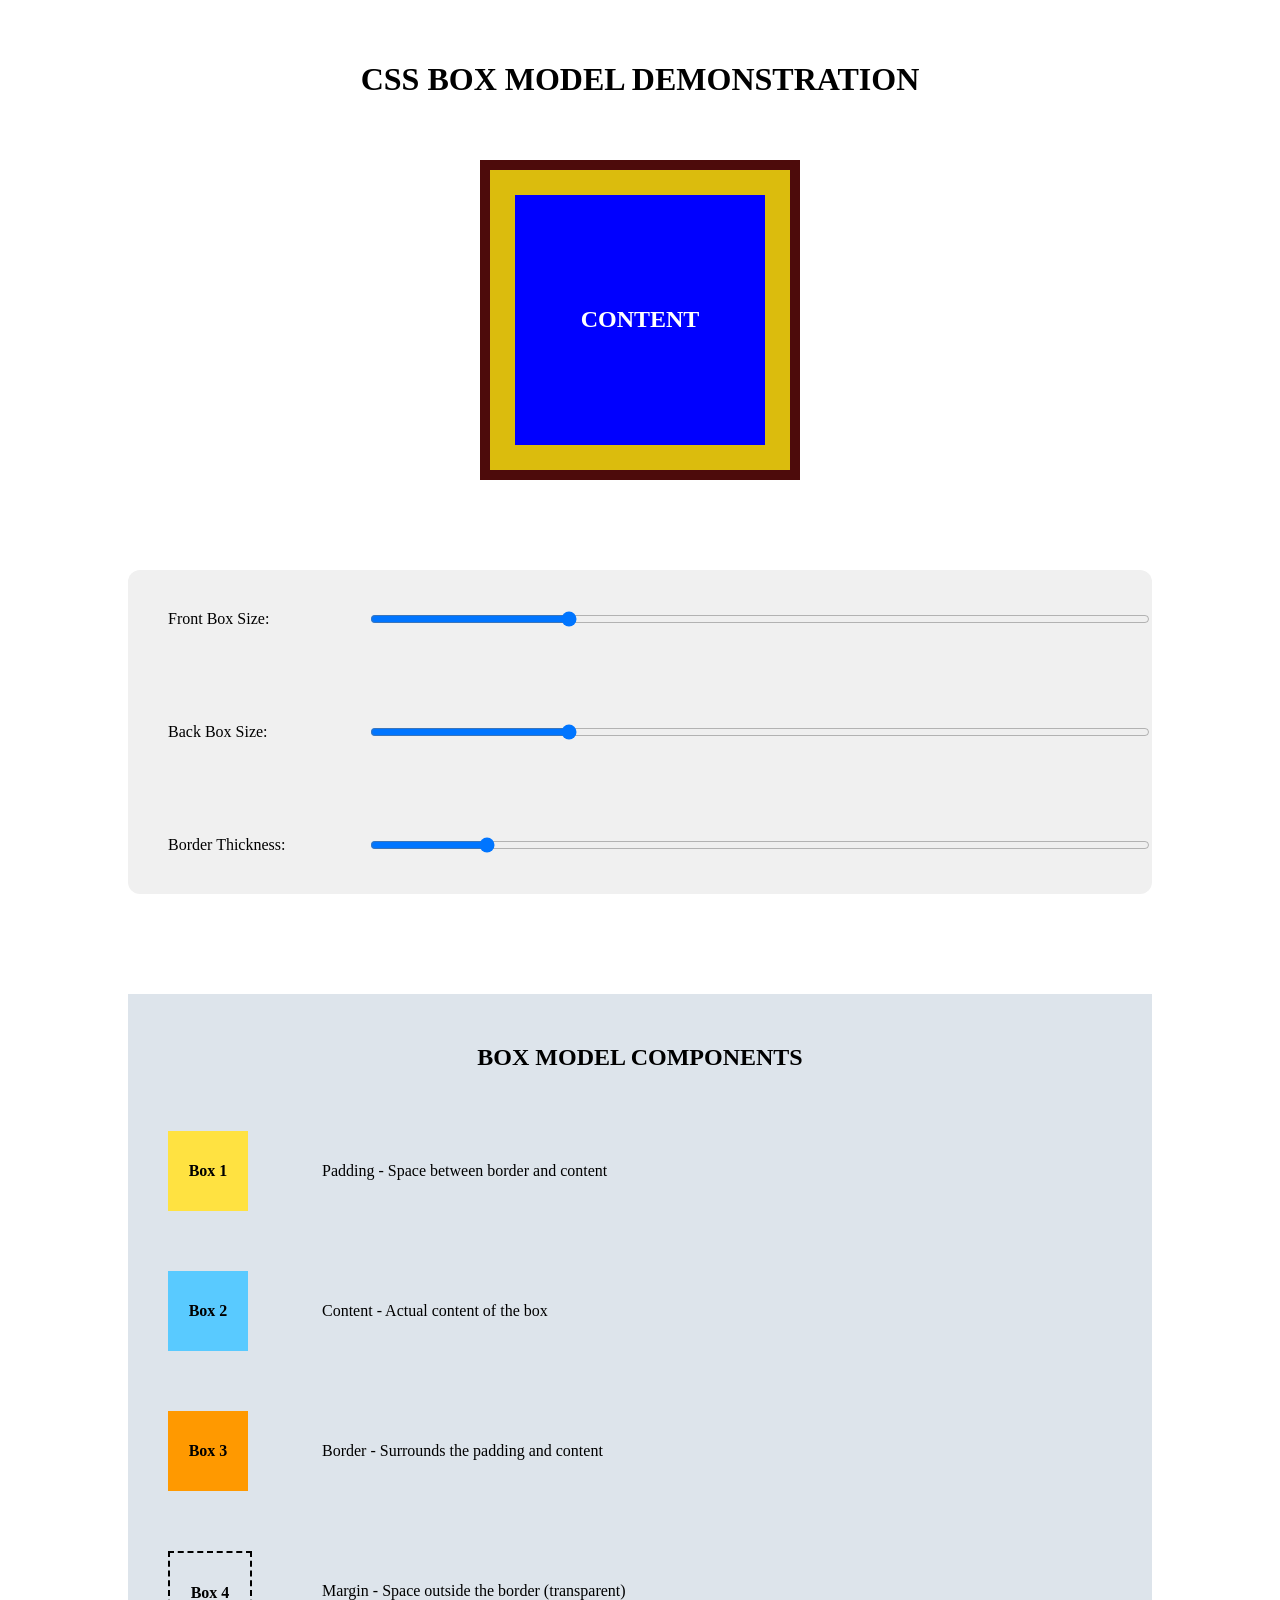
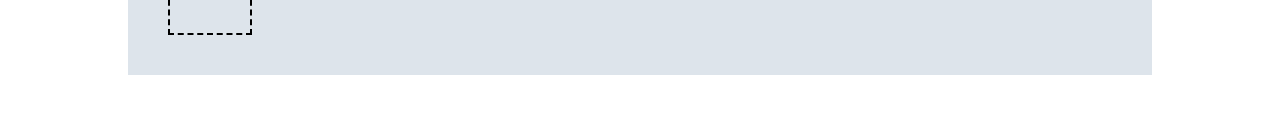
<file: 18-08-2025/index.html>
<!DOCTYPE html>
<html>
<head>
  <meta charset="UTF-8">
  <meta name="viewport" content="width=device-width, initial-scale=1.0">
  <title>CSS BOX MODEL</title>
  <style>
    body {
      display: flex;
      flex-direction: column;
      justify-content: center;
      align-items: center;
      margin: 0;
      padding: 40px 0;
    }

    .container {
      margin-top: 200px;
      margin-bottom: 100px;
      position: relative;
      display: flex;
      justify-content: center;
      align-items: center;
    }

    .back-box {
      width: 300px;
      height: 300px;
      background-color: rgb(219, 188, 13);
      position: absolute;
      z-index: 0;
      border: 10px solid rgb(77, 11, 11);
      transition: all 0.3s ease;
      top: 50%;
      left: 50%;
      transform: translate(-50%, -50%);
    }

    .front-box {
      width: 250px;
      height: 250px;
      background-color: blue;
      position: absolute;
      z-index: 1;
      display: flex;
      align-items: center;
      justify-content: center;
      text-align: center;
      transition: all 0.3s ease;
      top: 50%;
      left: 50%;
      transform: translate(-50%, -50%);
      color: white;
    }

    .controls {
        margin-top: 150px;
      display: flex;
      flex-direction: column;
      gap: 15px;
      width: 80%;
      background-color: #f0f0f0;
      border-radius: 12px;
      margin-bottom: 100px;
    }

    .control-group {
      display: flex;
      align-items: center;
      gap: 10px;
    }

    .control-group label {
      width: 150px;
      margin: 40px;
    }

    input[type="range"] {
      flex: 1;
    }
    .container2 {
      width: 80%;
      background-color: rgb(221, 228, 235);
    }

    .desc {
      background-color: rgb(221, 228, 235);
      width: 80%;
      padding: 20px;
      color: rgb(0, 0, 0);
      display: flex;
      gap: 20px;
    }

    .left-column {
      display: flex;
      flex-direction: column;
      gap: 20px;
      flex: 1;
    }

    .small-box {
      width: 80px;
      height: 80px;
      margin: 20px;
      display: flex;
      align-items: center;
      justify-content: center;
      font-weight: bold;
      color: black;
    }

    .small-box:nth-child(1) {
      background-color: rgb(255, 226, 65); /* Yellow */
    }

    .small-box:nth-child(2) {
      background-color: rgb(89, 202, 255); /* Blue */
    }

    .small-box:nth-child(3) {
      background-color: rgb(255, 153, 0); /* Orange */
    }

    .small-box:nth-child(4) {
      border: 2px dashed black;
    }

    .right-column {
      flex: 8;
      display: flex;
      flex-direction: column;
      gap: 20px;
    }

    .desc-box {
      padding: 30px;
      display: flex;
      align-items: center;
      justify-content: flex-start;
      min-height: 60px;
    }
  </style>
</head>
<body>
  <h1 style="text-align: center;">CSS BOX MODEL DEMONSTRATION</h1>
  
  <div class="container">
    <div class="back-box" id="backBox"></div>
    <div class="front-box" id="frontBox"><h2>CONTENT</h2></div>
  </div>

  <div class="controls">
    <div class="control-group">
      <label for="frontSize">Front Box Size:</label>
      <input type="range" id="frontSize" min="200" max="400" value="250">
    </div>
    <div class="control-group">
      <label for="backSize">Back Box Size:</label>
      <input type="range" id="backSize" min="250" max="450" value="300">
    </div>
    <div class="control-group">
      <label for="borderSize">Border Thickness:</label>
      <input type="range" id="borderSize" min="5" max="40" value="10">
    </div>
  </div>
  <div class="container2">
    <h2 style="text-align: center; margin-top: 50px;">BOX MODEL COMPONENTS</h2>
    <div class="desc">
      <div class="left-column">
        <div class="small-box">Box 1</div>
        <div class="small-box">Box 2</div>
        <div class="small-box">Box 3</div>
        <div class="small-box">Box 4</div>
      </div>
      <div class="right-column">
        <div class="desc-box">Padding - Space between border and content</div>
        <div class="desc-box">Content - Actual content of the box</div>
        <div class="desc-box">Border - Surrounds the padding and content</div>
        <div class="desc-box">Margin - Space outside the border (transparent)</div>
      </div>
    </div>
  </div>

  <script>
    const frontBox = document.getElementById("frontBox");
    const backBox = document.getElementById("backBox");

    const frontSize = document.getElementById("frontSize");
    const backSize = document.getElementById("backSize");
    const borderSize = document.getElementById("borderSize");

    // Front Box Size Control
    frontSize.addEventListener("input", () => {
      let size = frontSize.value;
      frontBox.style.width = size + "px";
      frontBox.style.height = size + "px";
    });

    // Back Box Size Control
    backSize.addEventListener("input", () => {
      let size = backSize.value;
      backBox.style.width = size + "px";
      backBox.style.height = size + "px";
    });

    // Border Thickness Control
    borderSize.addEventListener("input", () => {
      backBox.style.borderWidth = borderSize.value + "px";
    });
  </script>
</body>
</html>
</file>
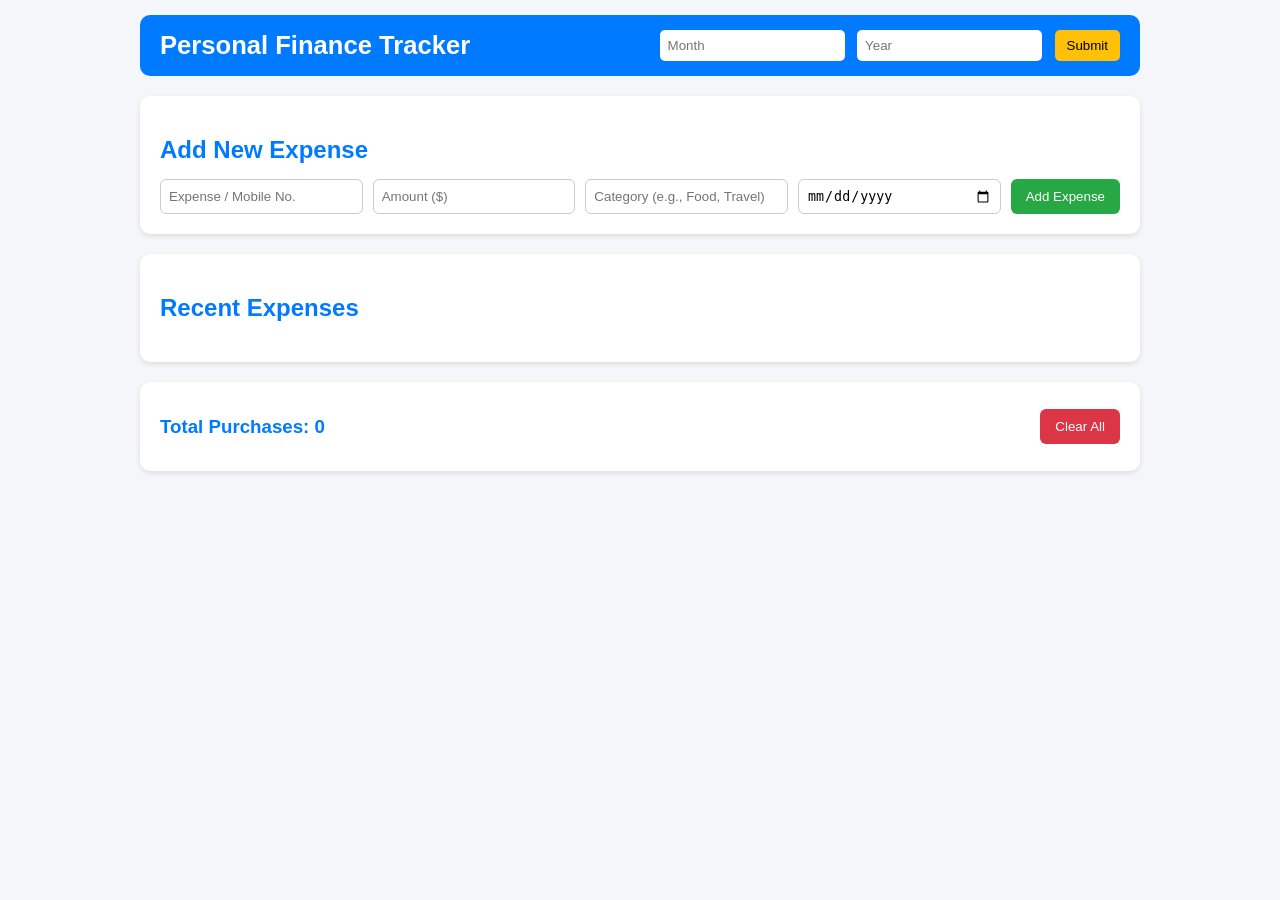
<file: apticracker proj/index.html>
<!DOCTYPE html>
<html lang="en">
<head>
  <meta charset="UTF-8" />
  <meta name="viewport" content="width=device-width, initial-scale=1.0" />
  <title>Personal Finance Tracker</title>
  <link rel="stylesheet" href="style.css" />
</head>
<body>
  <div class="container">
    

    <header>
      <h1>Personal Finance Tracker</h1>
      <div class="header-right">
        <input type="text" id="month" placeholder="Month" />
        <input type="text" id="year" placeholder="Year" />
        <button id="submitHeaderBtn">Submit</button>
      </div>
    </header>

  
    <section class="add-expense">
      <h2>Add New Expense</h2>
      <div class="expense-form">
        <input type="text" id="expenseName" placeholder="Expense / Mobile No." />
        <input type="number" id="amount" placeholder="Amount ($)" />
        <input type="text" id="category" placeholder="Category (e.g., Food, Travel)" />
        <input type="date" id="date" />
        <button id="addExpenseBtn">Add Expense</button>
      </div>
    </section>

    <section class="recent-expenses">
      <h2>Recent Expenses</h2>
      <ul id="expenseList"></ul>
    </section>

    <section class="summary">
      <h3>Total Purchases: <span id="totalCount">0</span></h3>
      <button id="clearAllBtn">Clear All</button>
    </section>

  </div>

  <script src="script.js"></script>
</body>
</html>
</file>
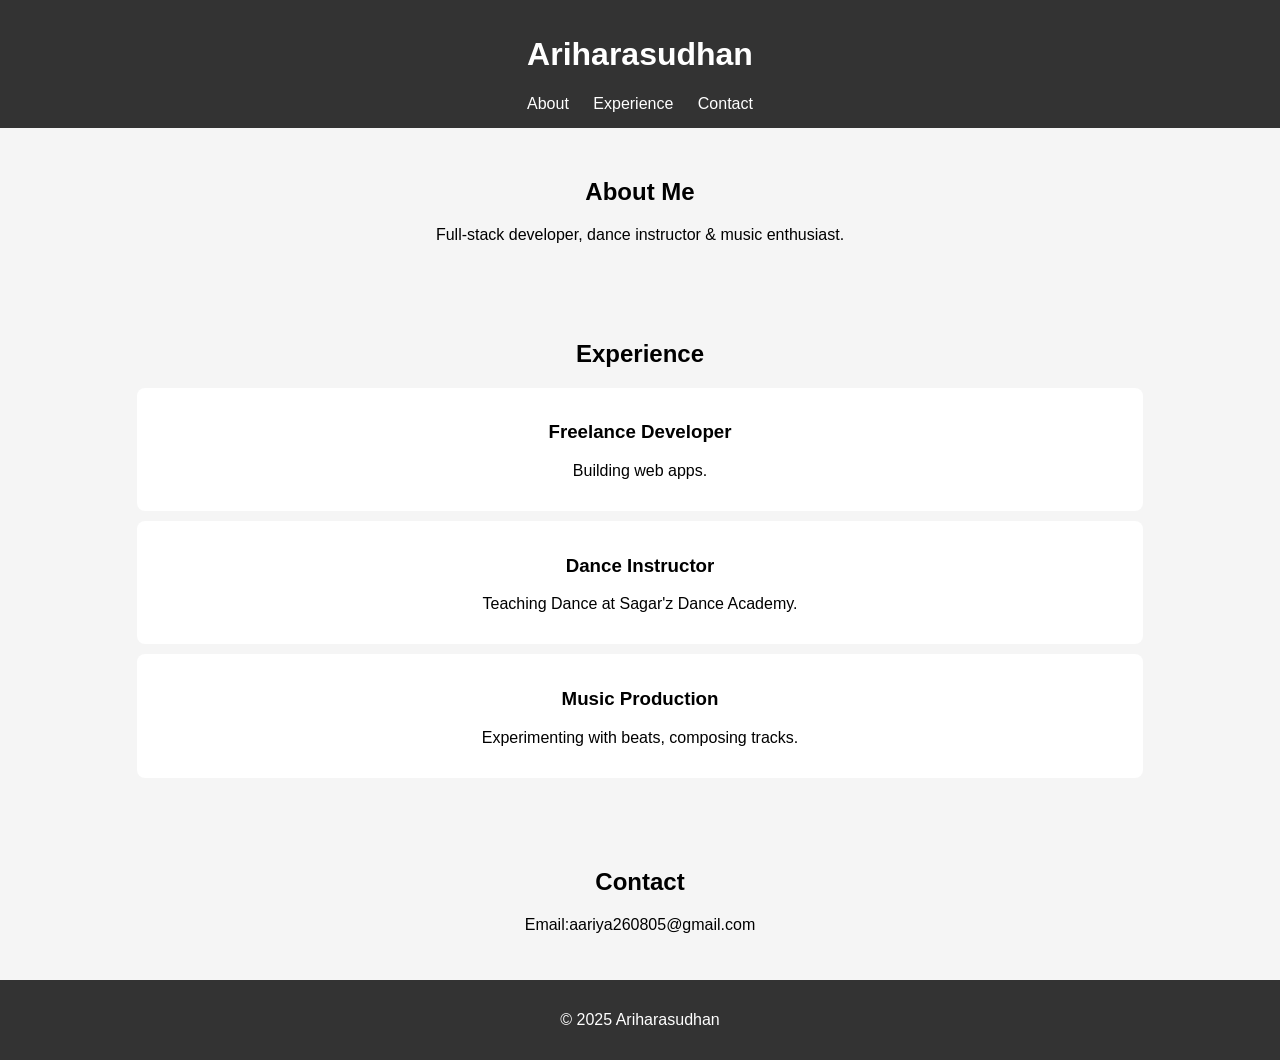
<file: 03-03-2025/portfolio.html>
<!DOCTYPE html>
<html lang="en">
<head>
    <meta charset="UTF-8">
    <meta name="viewport" content="width=device-width, initial-scale=1.0">
    <title>Ariharasudhan's Portfolio</title>
    <style>
        body { font-family: Arial, Helvetica, sans-serif, sans-serif; text-align: center; margin: 0; background: #f5f5f5; }
        header, footer { background: #333; color: white; padding: 15px; }
        section { padding: 30px; }
        .card { background: white; padding: 15px; margin: 10px auto; width: 80%; border-radius: 8px; }
        a { color: white; text-decoration: none; margin: 0 10px; }
    </style>
</head>
<body>

    <header>
        <h1>Ariharasudhan</h1>
        <nav>
            <a href="#about">About</a>
            <a href="#experience">Experience</a>
            <a href="#contact">Contact</a>
        </nav>
    </header>

    <section id="about">
        <h2>About Me</h2>
        <p>Full-stack developer, dance instructor & music enthusiast.</p>
    </section>

    <section id="experience">
        <h2>Experience</h2>
        <div class="card"><h3>Freelance Developer</h3><p>Building web apps.</p></div>
        <div class="card"><h3>Dance Instructor</h3><p>Teaching Dance at Sagar'z Dance Academy.</p></div>
        <div class="card"><h3>Music Production</h3><p>Experimenting with beats, composing tracks.</p></div>
    </section>

    <section id="contact", style="color:10px solid black;">
        <h2>Contact</h2>
        <p>Email:aariya260805@gmail.com</p>
    </section>

    <footer>
        <p>&copy; 2025 Ariharasudhan</p>
    </footer>

</body>
</html>
</file>
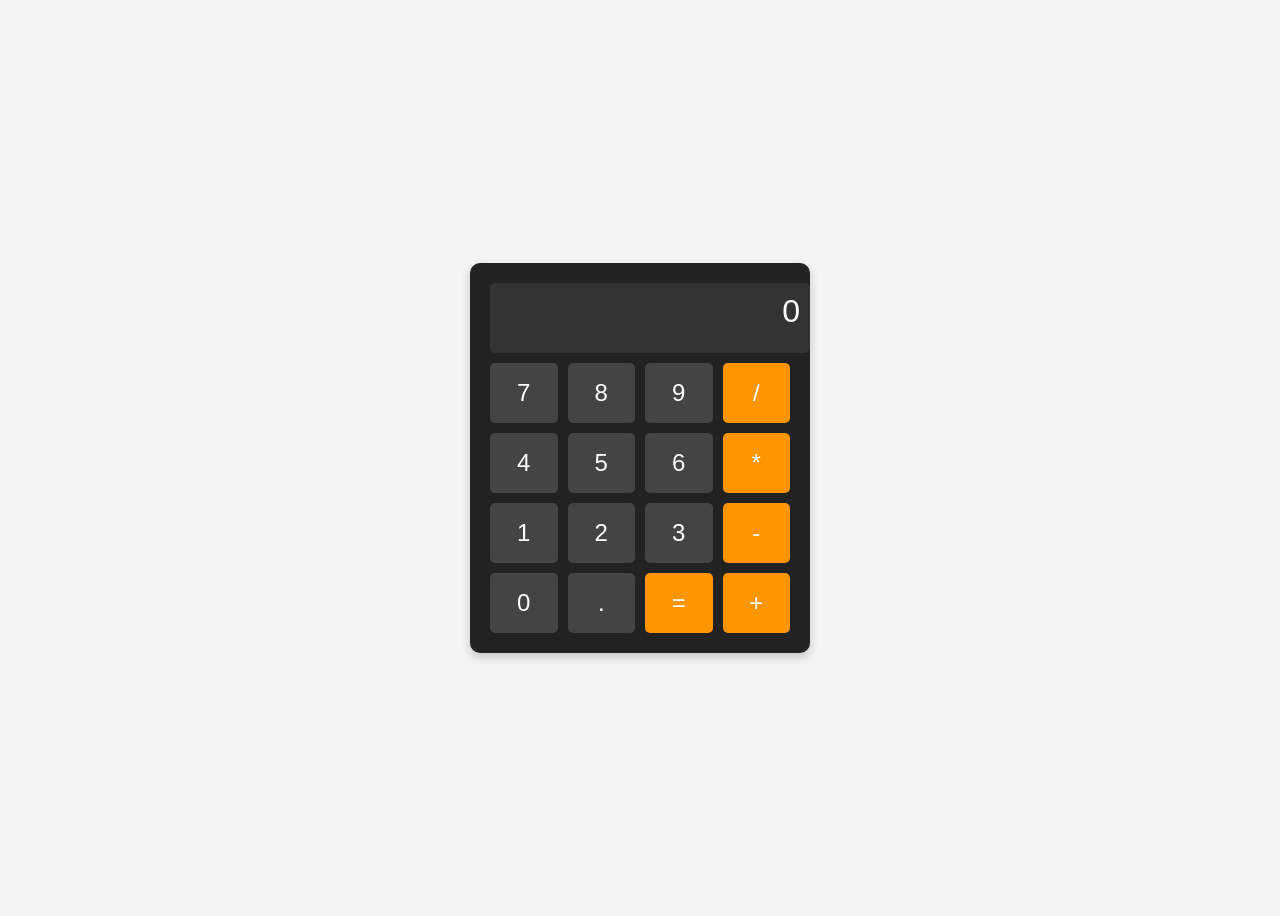
<file: 05-03-2025/calculator.html>
<!DOCTYPE html>
<html lang="en">
<head>
    <meta charset="UTF-8">
    <meta name="viewport" content="width=device-width, initial-scale=1.0">
    <title>Calculator</title>
    <style>
        body {
            display: flex;
            justify-content: center;
            align-items: center;
            height: 100vh;
            background-color: #f4f4f4;
            font-family: Arial, sans-serif;
        }
        .calculator {
            width: 300px;
            padding: 20px;
            background: #222;
            border-radius: 10px;
            box-shadow: 0px 4px 10px rgba(0, 0, 0, 0.2);
            text-align: center;
        }
        .display {
            width: 100%;
            height: 50px;
            background: #333;
            color: white;
            font-size: 2em;
            text-align: right;
            padding: 10px;
            border-radius: 5px;
            margin-bottom: 10px;
        }
        .buttons {
            display: grid;
            grid-template-columns: repeat(4, 1fr);
            gap: 10px;
        }
        button {
            width: 100%;
            height: 60px;
            font-size: 1.5em;
            border: none;
            border-radius: 5px;
            cursor: pointer;
            background: #444;
            color: white;
            transition: 0.3s;
        }
        button:hover {
            background: #666;
        }
        .operator {
            background: #ff9500;
        }
        .operator:hover {
            background: #e08900;
        }
    </style>
</head>

<body>
   
    <div class="calculator">
        <div class="display">0</div>
        <div class="buttons">
            <button>7</button>
            <button>8</button>
            <button>9</button>
            <button class="operator">/</button>
            <button>4</button>
            <button>5</button>
            <button>6</button>
            <button class="operator">*</button>
            <button>1</button>
            <button>2</button>
            <button>3</button>
            <button class="operator">-</button>
            <button>0</button>
            <button>.</button>
            <button class="operator">=</button>
            <button class="operator">+</button>
        </div>
    </div>
</body>
</html>
</file>
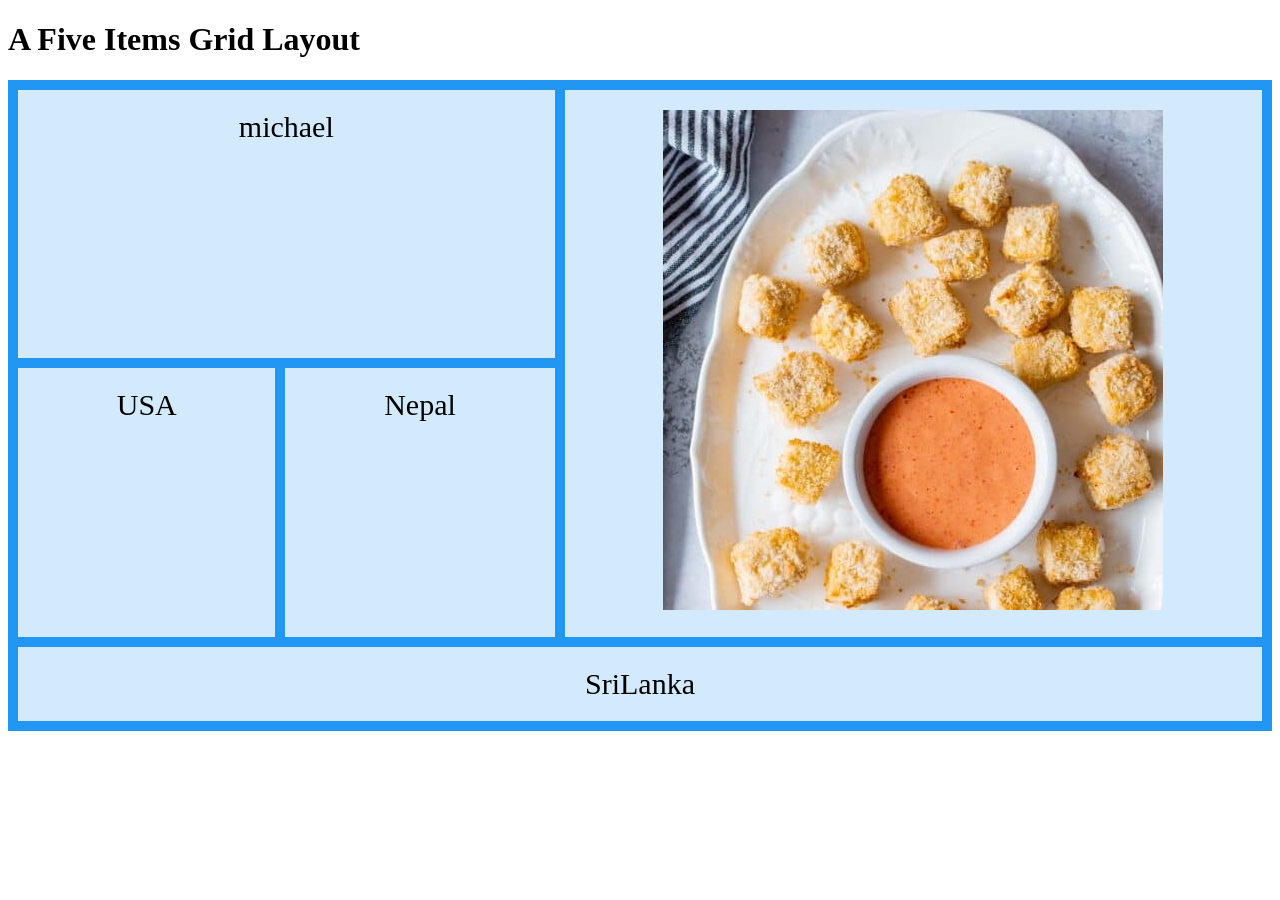
<file: 05-03-2025/grid.html>
<!DOCTYPE html>
<html>
<head>
<style>
.grid-container {
  display: grid;
  gap: 10px;
  background-color: #2196F3;
  padding: 10px;
}

.grid-item {
  background-color: rgba(255, 255, 255, 0.8);
  text-align: center;
  padding: 20px;
  font-size: 30px;
}

.item1 {
  grid-column: 1 / span 2;
  grid-row: 1;
}

.item2 {
  grid-column: 3;
  grid-row: 1 / span 2;
}

.item5 {
  grid-column: 1 / span 3;
  grid-row: 3;
}
</style>
</head>
<body>

<h1>A Five Items Grid Layout</h1>

<div class="grid-container">
  <div class="grid-item item1">michael</div>
  <div class="grid-item item2">
    <img src="food3.jpg" alt="Image 2" class="image">
  </div>
  <div class="grid-item ">USA</div>  
  <div class="grid-item ">Nepal</div>
  <div class="grid-item item5">SriLanka</div>
</div>


</body>
</html>
</file>
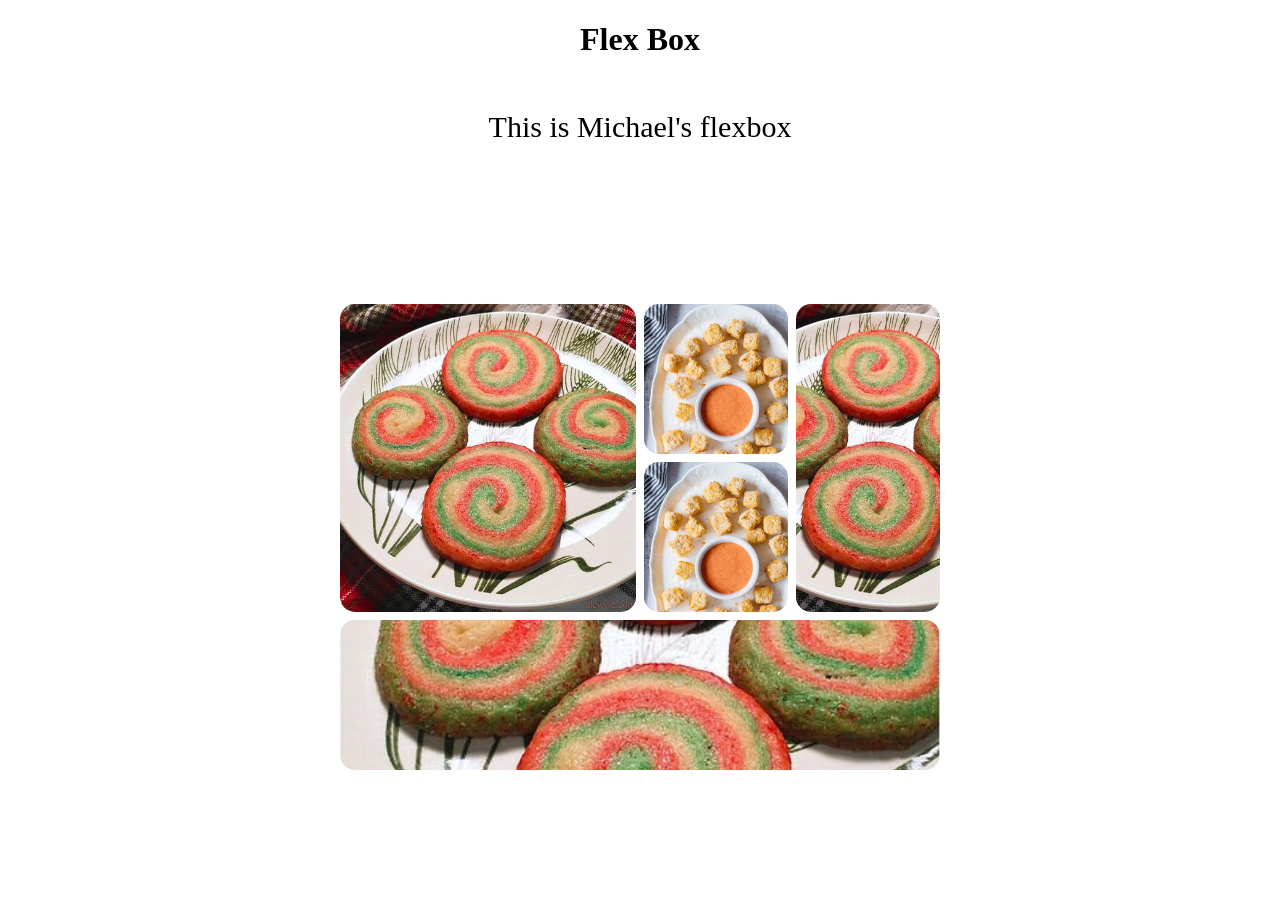
<file: 05-03-2025/gridhover.html>
<!DOCTYPE html>
<html>
<head>
    <style>
        body {
            display: flex;
            justify-content: center;
            align-items: center;
            min-height: 100vh;
            flex-direction: column;
            margin: 0;
        }

        .image-container {
            display: grid;
            grid-template-columns: repeat(4, 1fr); /* 4 columns for better collage effect */
            grid-auto-rows: 150px; /* Reduced row height for smaller images */
            gap: 8px;
            max-width: 600px; /* Restrict width */
            margin: auto; /* Center the container */
        }

        .image-container img {
            width: 100%;
            height: 100%;
            object-fit: cover;
            transition: transform 0.3s ease, filter 0.3s ease;
            border-radius: 15px; /* Rounded borders */
        }

        .image-container img:hover {
            transform: scale(1.1);
            filter: brightness(0.8);
        }

        /* Different image sizes for collage effect */
        .image-container img:nth-child(1) {
            grid-column: span 2;
            grid-row: span 2;
        }

        .image-container img:nth-child(3) {
            grid-row: span 2;
        }

        .image-container img:nth-child(5) {
            grid-column: span 4;
        }
    </style>
</head>
<body>

    <h1>Flex Box</h1>
    <p style="font-size: 30px;">This is Michael's flexbox</p>

    <div class="image-container">
        <img src="food2.jpg" alt="Image 1">
        <img src="food3.jpg" alt="Image 2">
        <img src="food2.jpg" alt="Image 3">
        <img src="food3.jpg" alt="Image 4">
        <img src="food2.jpg" alt="Image 5">
    </div>

</body>
</html>
</file>
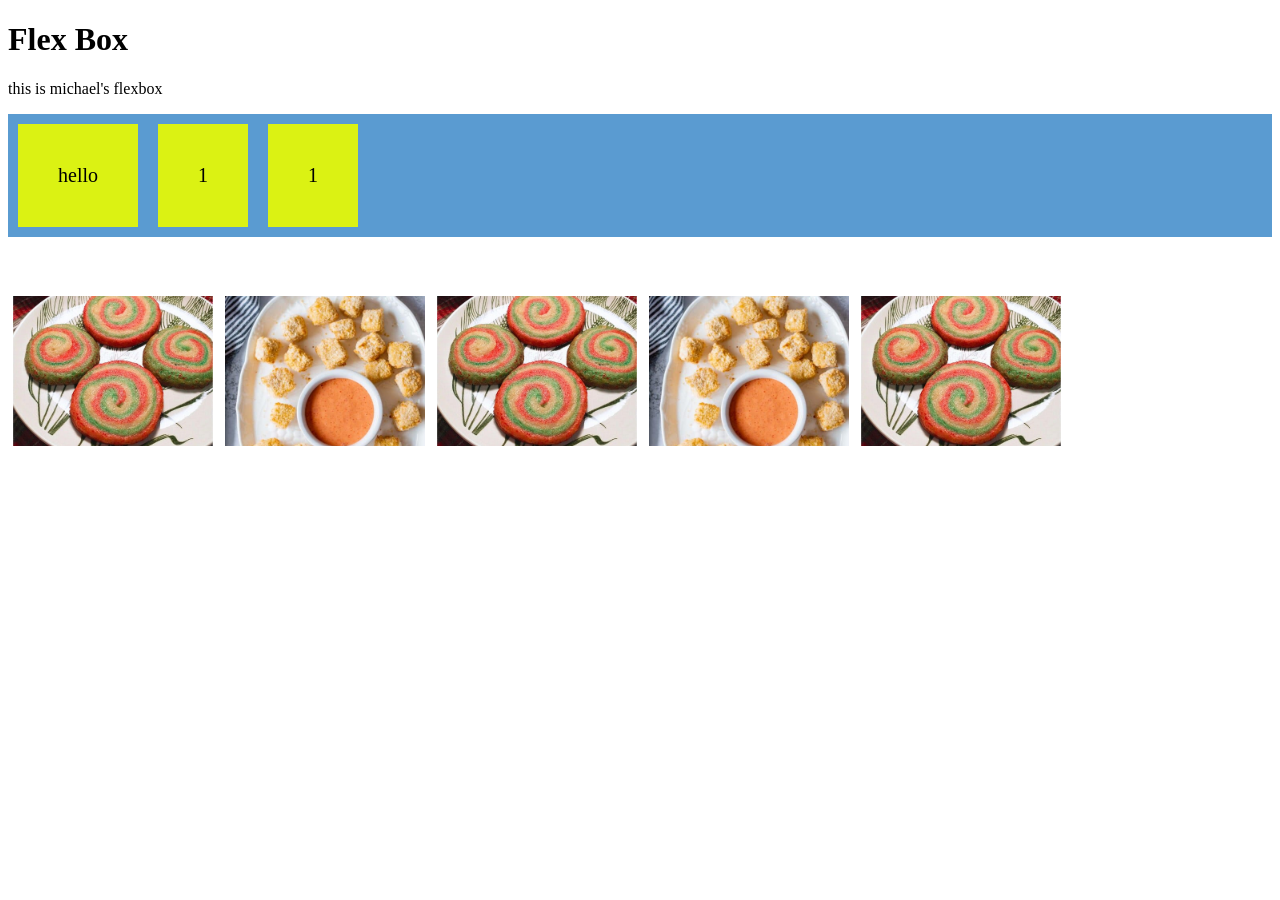
<file: 05-03-2025/practice3.html>
<!DOCTYPE html>
<html>
<style>

.flex-container{
    display: flex;
    background-color: rgb(90, 155, 209);

}

.flex-container > div {
    background-color: rgb(219, 242, 19);
    margin: 10px;
    padding: 40px;
    font-size: 20px;
}

.image-container {
    display: flex;
    gap: 2px;
}

.image {
    width: 200px;
    height: 150px;
    object-fit: cover;
    transition: transform 0.3s ease, filter 0.3s ease;
    margin: 5px;
}

.image:hover {
    transform: scale(1.1);
    filter: brightness(.8);
}

</style>

<body>

<h1>Flex Box</h1>
<p>this is michael's flexbox</p>

<div class="flex-container">
    <div type="button">hello</div>
    <div>1</div>
    <div>1</div>
</div>
<br><br><br>

<div class="image-container">
    <img src="food2.jpg" alt="Image 1" class="image">
    <img src="food3.jpg" alt="Image 2" class="image">
    <img src="food2.jpg" alt="Image 3" class="image">
    <img src="food3.jpg" alt="Image 4" class="image">
    <img src="food2.jpg" alt="Image 5" class="image">
</div>


</body>
</html>
</file>
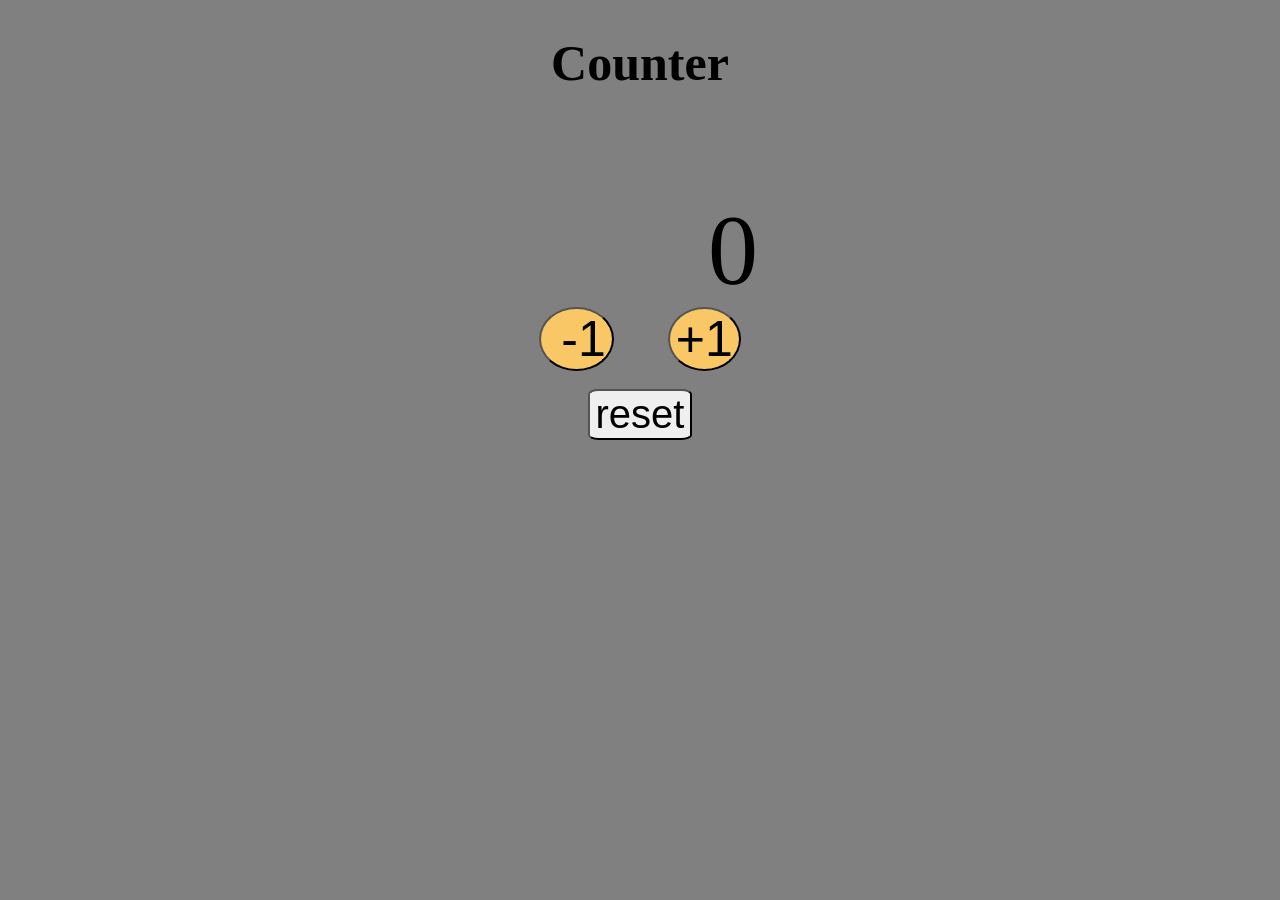
<file: 06-03-2025/counter.html>
<!DOCTYPE html>
<html>
    <head><title>Counter</title></head>
    <style>
        body{background-color: grey;}
        .button{
            margin-top: -100px;
        }

        
    </style>
<body>
    <center>
    <h1 style="font-size: 50px;">Counter</h1>
    <div>
        <p id="result" style="font-size: 100px; border-radius:100% ; background-color: rgb(252, 214, 158); margin-left:700px; margin-right: 700px;">0</p> 
    </div>
    
    <div class="button">
    <button class="minusbutton" onclick="sub()" style="font-size: 50px; border-radius: 100%; background-color: rgb(249, 199, 101); margin-right: 50px; padding-left: 20px;">-1</button>
    <button onclick="add()" style="font-size: 50px; border-radius: 100%; background-color: rgb(249, 199, 101)">+1</button> <br> <br>
    <button onclick="reset()" style="font-size: 40px; border-radius: 10%;">reset</button>
    </div>
           
    </center>
</body>
<script>

let count = 0
function add(){
    count = count + 1
    render()
}

function sub(){
    count = count - 1
    render()
}

function reset(){
    count = 0
    render()
}

function render(){
    document.getElementById('result').innerHTML = count
}
</script>
</html>
</file>
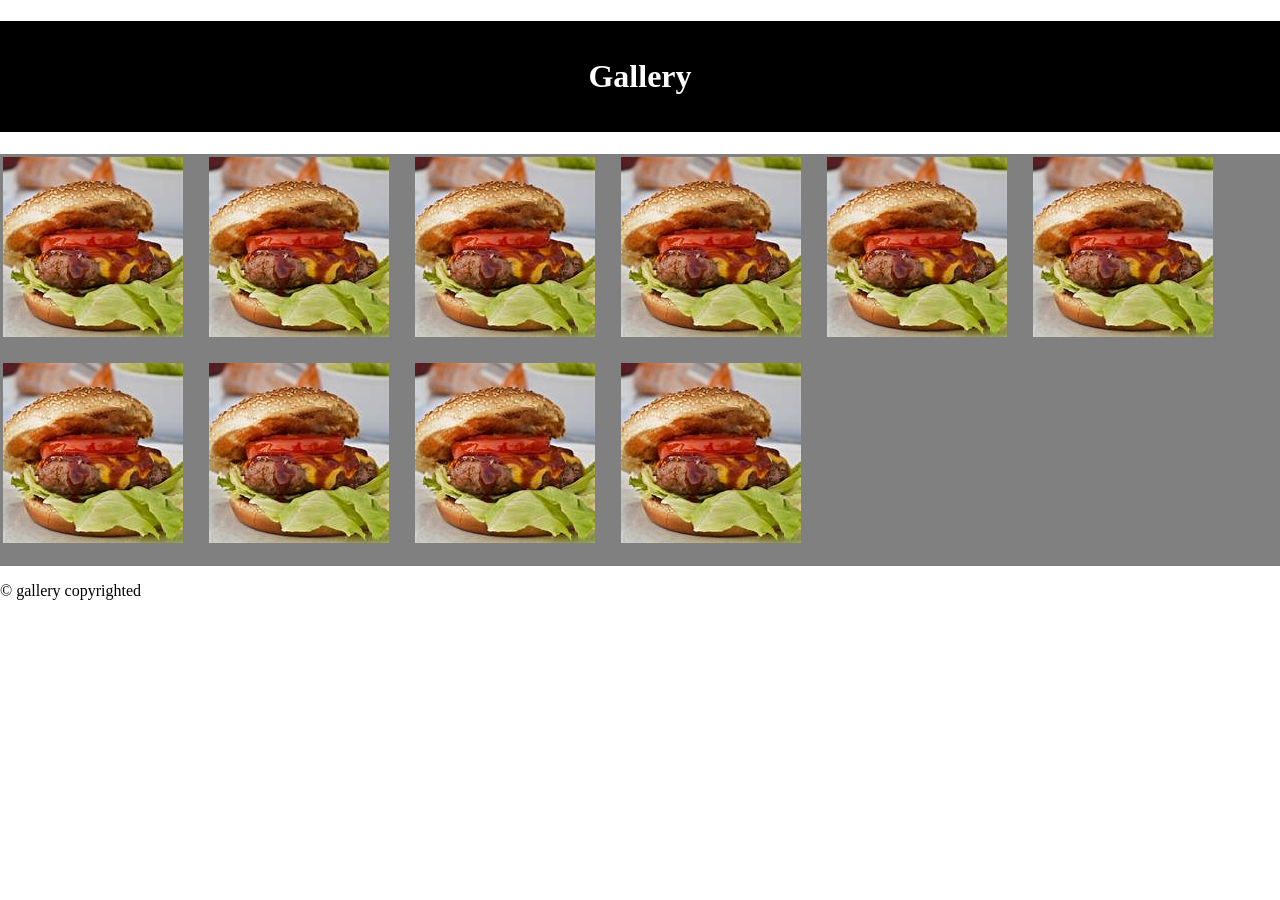
<file: 06-03-2025/image_gallery.html>
<!DOCTYPE html>
<html>
    <center>  <head><h1 class="heading"><br>Gallery <br> <br></h1></head></center>
    <style>
        .heading{
            color: white; 
            background-color: black;
        }

        body{
            margin: 0px;
            padding: 0px;

        }
        .container{
            background-color: gray;
            display: flex;
            flex-wrap:wrap;
            flex-direction: row;
            align-items: center;
            justify-content: start;
            width: 100%;
            
        }
        .box{
            height: 200px;
            width: 200px;
            margin: 3px;
            transition: transform 0.3s ease, box-shadow 0.3s ease;

            
        }

        .box:hover{
            transform: scale(1.1);
            box-shadow: 0px 8px 16px rgba(0,0,0,0.3);
        }
    </style>
    <body>
        <div class="container">
            <div class="box"><img src="food1.jpg"></div>
            <div class="box"><img src="food1.jpg"></div>
            <div class="box"><img src="food1.jpg"></div>
            <div class="box"><img src="food1.jpg"></div>
            <div class="box"><img src="food1.jpg"></div>
            <div class="box"><img src="food1.jpg"></div>
            <div class="box"><img src="food1.jpg"></div>
            <div class="box"><img src="food1.jpg"></div>
            <div class="box"><img src="food1.jpg"></div>
            <div class="box"><img src="food1.jpg"></div>
        </div>
    </body>
    <footer>
        <p>&copy; gallery copyrighted</p>
    </footer>
</html>
</file>
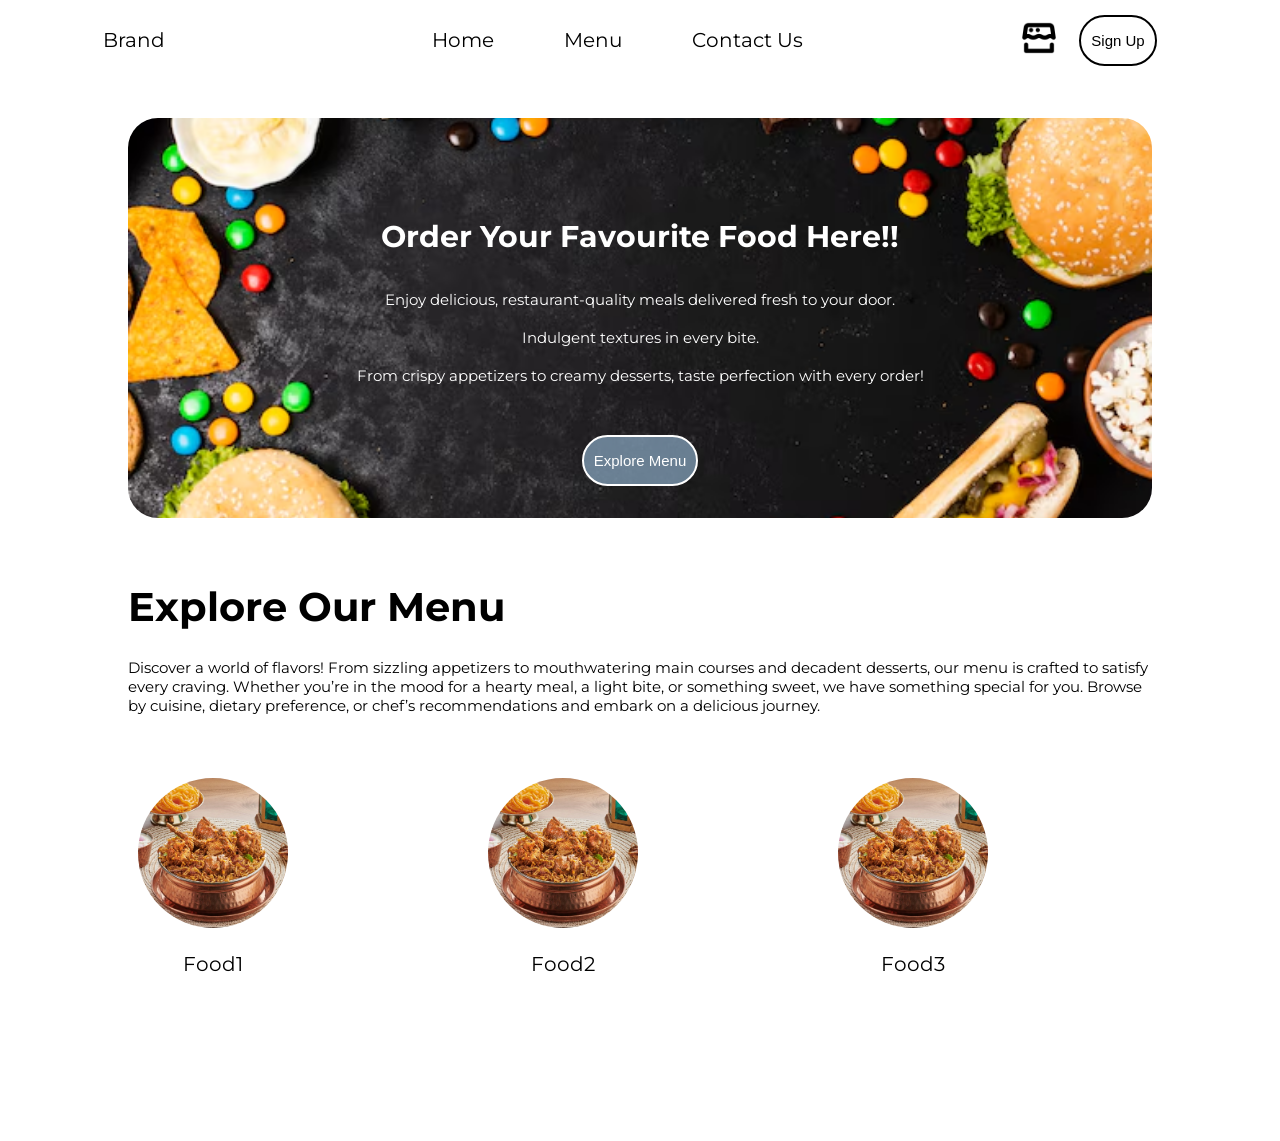
<file: 07-03-2025/home_page.html>
<!DOCTYPE html>
<html>
    <head>
        <meta charset="UTF-8">
    <meta name="viewport" content="width=device-width, initial-scale=1.0">
    
    <link rel="preconnect" href="https://fonts.googleapis.com">
    <link rel="preconnect" href="https://fonts.gstatic.com" crossorigin>
    <link href="https://fonts.googleapis.com/css2?family=Montserrat&display=swap" rel="stylesheet">

    <title>Food Delivery App</title>
    </head>
    <style>
        body{
            margin: 0px;
            padding: 0px;
            font-family: "Montserrat", sans-serif;
            flex-wrap: wrap;
        }
        .navbar{
   
            display: flex;
            flex-direction: row;
            justify-content: space-around;
            align-items: center;
            height: 80px;
            font-size: 20px;
        
  
        }
        .nav-info{
            height: 80%;
            display: flex;
            flex-direction: row;
            justify-content: space-around;
            align-items: center;

        }
        .nav-info > a{
            padding: 10px;
            text-decoration: none;
            color:black ;
            margin-left: 50px;
        }
        .nav-signup{
            display: flex;
            flex-direction: row;
            justify-content: space-around;
            align-items: center;

        }

        .nav-signup > img, .btn-signup{
            display: flex;
            flex-direction: row;
            justify-content: space-around;
            align-items: center;
            margin: 20px;
            transition: background-color 0.3s , transform 0.2s;
        }
        .btn-signup:hover{
            background-color: rgba(0, 0, 0, 0.267);
            transform: scale(1.1);

        }

        .btn-signup {
            display: inline-block ;
            background-color: rgba(240, 248, 255, 0);
            border: 2px solid black;
            font-size: 15px;
            padding: 15px 10px;
            border-radius: 30px;
            text-decoration: none;
            color: black;
            text-align: center;
    
        }

        @media only screen and (max-width: 656px) {
          .nav-info{
            display: none !important;
          }
          .p1-text{
            display: none !important;
          }
    

        }
        .nav-brand{
            display: flex;
            flex-direction: row;
            justify-content: start;
            align-items: center;
 
        }
   
        .container1{
            width: 80%;
            height: 400px;
            display: flex;
            justify-content: space-around;
            align-items: center;
            margin-left:10%;
            margin-top: 3%;
            border-radius: 30px;
            
        }
        .container1 img {
            width: 100%;  
            height: 100%; 
            object-fit: cover; 
            border-radius: 30px; 
        }
        .container2{
            width: 80%;
            height: 400px;
            display: flex;
            flex-direction: column;
            align-items: center;
            justify-content: space-around;
            margin-left:10%;
            margin-top: 3%;
            border-radius: 30px;
            margin-top: -400px;
            color: white;
        }
        .container2 > .p1-text{
            text-align: center;
            font-size: 15px;
            font-weight:500px;

            
        }
        .container2 > .btn-exploremenu{
            display: inline-block ;
            background-color: rgba(127, 155, 180, 0.779);
            border: 2px solid white;
            font-size: 15px;
            padding: 15px 10px;
            border-radius: 30px;
            text-decoration: none;
            color: white;
            text-align: center;
            transition: background-color 0.3s , transform 0.2s;
        }


        .btn-exploremenu:hover{
            background-color: #2980b9;
            transform: scale(1.1);
        }
        .container3{
            margin:10%;
            margin-top: 5%;
            margin-bottom: ;
        }

        .container4 {
            display: flex;
            flex-direction: row;
            align-items: center;
            margin: 10%;
            justify-content: space-around;
            margin-top: -100px;
            text-align: center;
            overflow-x: scroll;
            width:80%;
            height: 250px;
            padding: 10px 10px;            
            gap: 200px;
        }
        .scrolling-food:hover{        
            transform: scale(1.1);
          
        }

        .scrolling-food{
            transition: transform 0.2s;
            height: 200px;
            width: 150px;
            transition: transform 0.2s box-shadow 0.2s;
        }


    </style>
    <body>
        <div class="navbar">
            <div class="nav-brand">Brand</div>
            <div class="nav-info">
                <a href="/">Home</a>
                <a href="/">Menu</a>
                <a href="/">Contact Us</a>
            </div>
            <div class="nav-signup">
                <a href="/">
                    <img  class="img-icon" src="image.png" alt="" height="40px">
                </a>
                
                <a href="/">
                    <button class="btn-signup" >Sign Up</button>
                </a>
            </div>
        </div>
        <div class="container1">
            <img src="poster2.avif">

        </div>
            <div class="container2">
                <h1 style="font-size: 30px; margin-top: 100px ;">Order Your Favourite Food Here!!</h1>
                <p class="p1-text" style="margin-bottom: 50px;">Enjoy delicious, restaurant-quality meals delivered fresh to your door.
                    <br><br>
                    Indulgent textures in every bite.
                    <br><br>
                    From crispy appetizers to creamy desserts, taste perfection with every order!</p>
                <button class="btn-exploremenu" style="margin-bottom: 50px;">Explore Menu</button>
            </div>

            <div class="container3">
                <h1 style="font-size: 40px;">Explore Our Menu</h1>
                <p style="font-size: 15px;">Discover a world of flavors! From sizzling appetizers to mouthwatering main courses and decadent desserts, our menu is crafted to satisfy every craving. Whether you’re in the mood for a hearty meal, a light bite, or something sweet, we have something special for you. Browse by cuisine, dietary preference, or chef’s recommendations and embark on a delicious journey.</p>
            </div>
            <div class="container4">
                    
                    <div class="scrolling-food">
                        <img src="food5.jpg" alt="" height="150px" width="150px" style="border-radius: 50%;"><p style="font-size: 20px;">Food1</p>
                    </div>
                    <div class="scrolling-food">
                        <img src="food5.jpg" alt="" height="150px" width="150px" style="border-radius: 50%;"><p style="font-size: 20px;">Food2</p>
                    </div>
                    <div class="scrolling-food">
                        <img src="food5.jpg" alt="" height="150px" width="150px" style="border-radius: 50%;"><p style="font-size: 20px;">Food3</p>
                    </div>
                    <div class="scrolling-food">
                        <img src="food5.jpg" alt="" height="150px" width="150px" style="border-radius: 50%;"><p style="font-size: 20px;">Food4</p>
                    </div>
                    <div class="scrolling-food">
                        <img src="food5.jpg" alt="" height="150px" width="150px" style="border-radius: 50%;"><p style="font-size: 20px;">Food5</p>
                    </div>
                    

                </div>
                
            </div>
    </body>
</html>
</file>
<file: apticracker proj/style.css>
body {
  font-family: Arial, sans-serif;
  margin: 0;
  padding: 0;
  background-color: #f5f6fa;
  color: #333;
}


.container {
  width: 90%;
  max-width: 1000px;
  margin: 0 auto;
}

header {
  display: flex;
  justify-content: space-between;
  align-items: center;
  background: #007bff;
  color: white;
  padding: 15px 20px;
  border-radius: 10px;
  margin-top: 15px;
}

header h1 {
  margin: 0;
  font-size: 1.6rem;
}

.header-right input {
  padding: 8px;
  margin-right: 8px;
  border-radius: 5px;
  border: none;
}

.header-right button {
  padding: 8px 12px;
  background: #ffc107;
  border: none;
  border-radius: 5px;
  cursor: pointer;
}

.header-right button:hover {
  background: #ffca2c;
}


.add-expense {
  background: #fff;
  padding: 20px;
  margin-top: 20px;
  border-radius: 10px;
  box-shadow: 0 2px 5px rgba(0,0,0,0.1);
}

.add-expense h2 {
  margin-bottom: 15px;
  color: #007bff;
}

.expense-form {
  display: flex;
  flex-wrap: wrap;
  gap: 10px;
}

.expense-form input {
  flex: 1 1 180px;
  padding: 8px;
  border: 1px solid #ccc;
  border-radius: 6px;
}

.expense-form button {
  background: #28a745;
  color: white;
  padding: 10px 15px;
  border: none;
  border-radius: 6px;
  cursor: pointer;
}

.expense-form button:hover {
  background: #218838;
}

.recent-expenses {
  background: #fff;
  padding: 20px;
  margin-top: 20px;
  border-radius: 10px;
  box-shadow: 0 2px 5px rgba(0,0,0,0.1);
}

.recent-expenses h2 {
  color: #007bff;
}

#expenseList {
  list-style: none;
  padding: 0;
}

#expenseList li {
  background: #e9ecef;
  padding: 10px;
  margin-bottom: 8px;
  border-radius: 6px;
  display: flex;
  justify-content: space-between;
  align-items: center;
}

.summary {
  display: flex;
  justify-content: space-between;
  align-items: center;
  background: #fff;
  padding: 15px 20px;
  margin-top: 20px;
  border-radius: 10px;
  box-shadow: 0 2px 5px rgba(0,0,0,0.1);
}

.summary h3 {
  color: #007bff;
}

#clearAllBtn {
  background: #dc3545;
  color: white;
  padding: 10px 15px;
  border: none;
  border-radius: 6px;
  cursor: pointer;
}

#clearAllBtn:hover {
  background: #c82333;
}

@media (max-width: 600px) {
  header {
    flex-direction: column;
    text-align: center;
  }

  .header-right {
    margin-top: 10px;
  }

  .expense-form {
    flex-direction: column;
  }

  #expenseList li {
    flex-direction: column;
    align-items: flex-start;
  }

  .summary {
    flex-direction: column;
    text-align: center;
    gap: 10px;
  }
}
</file>
